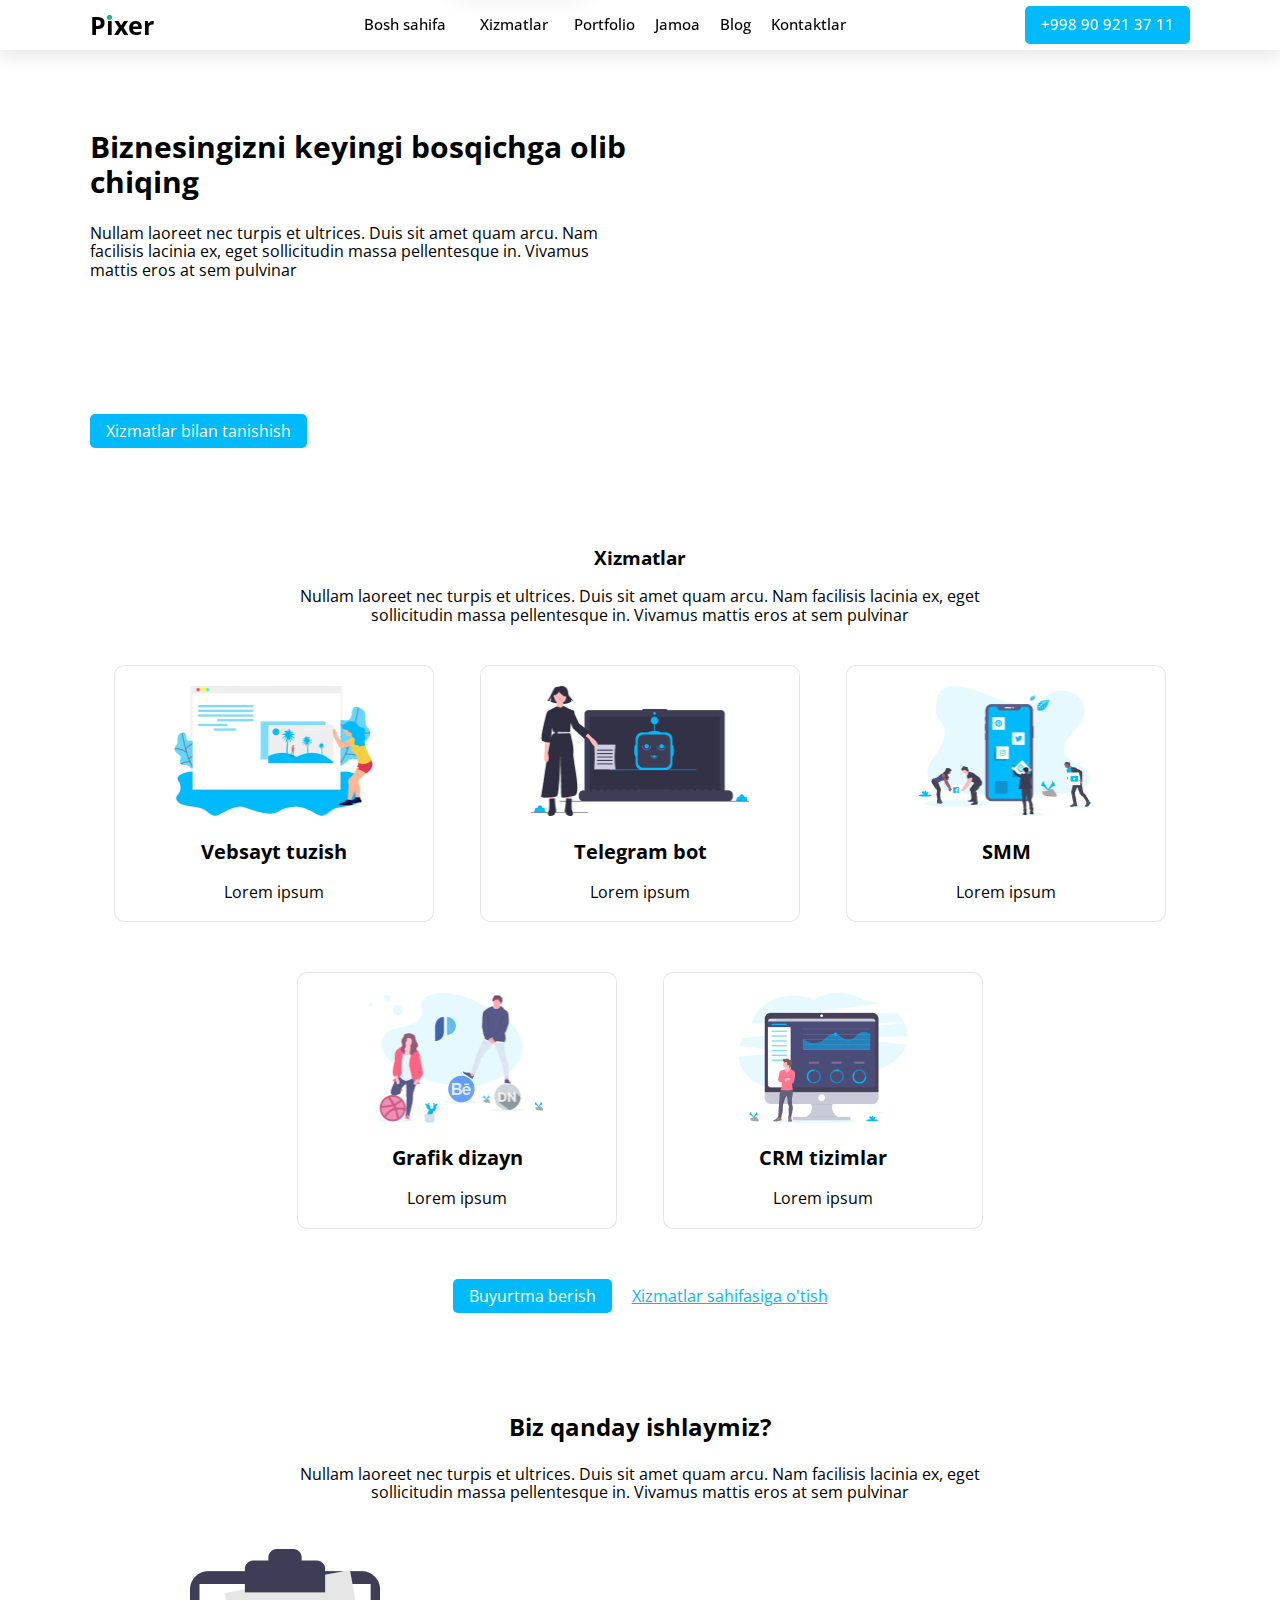
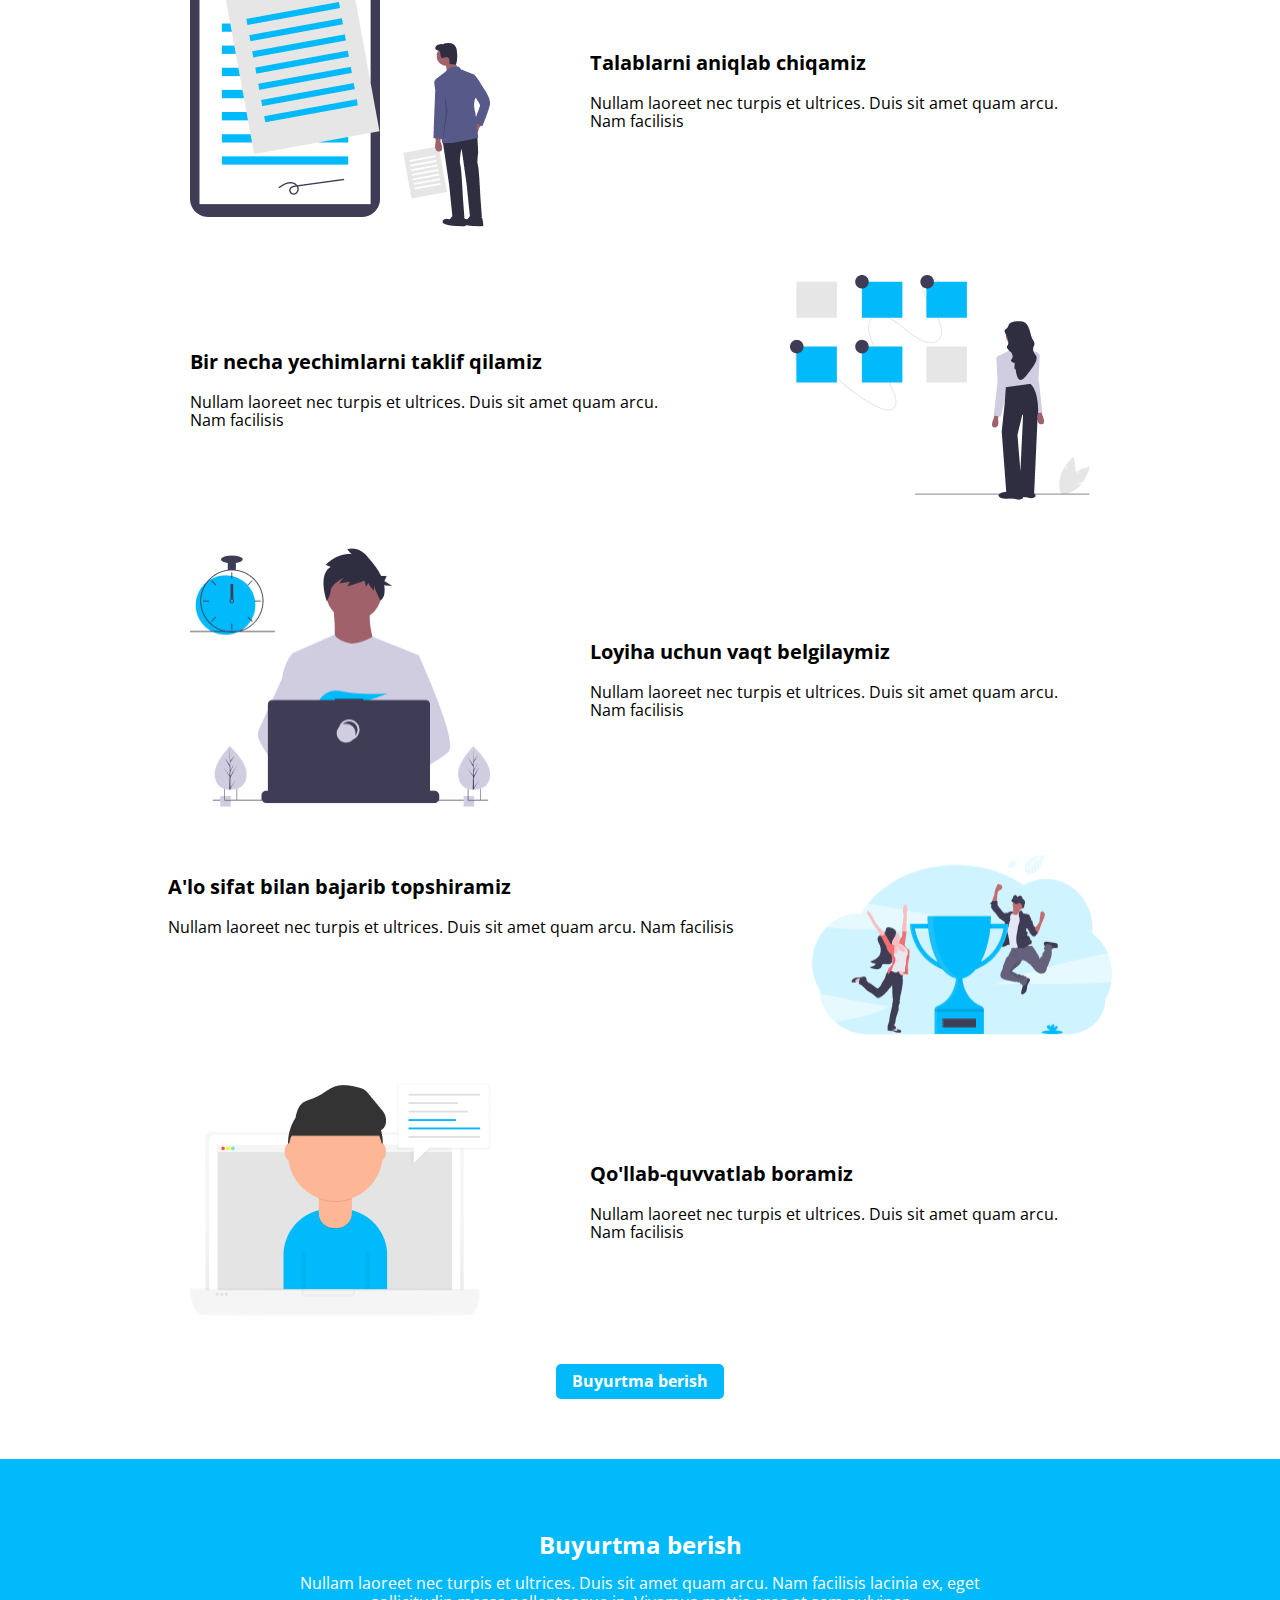
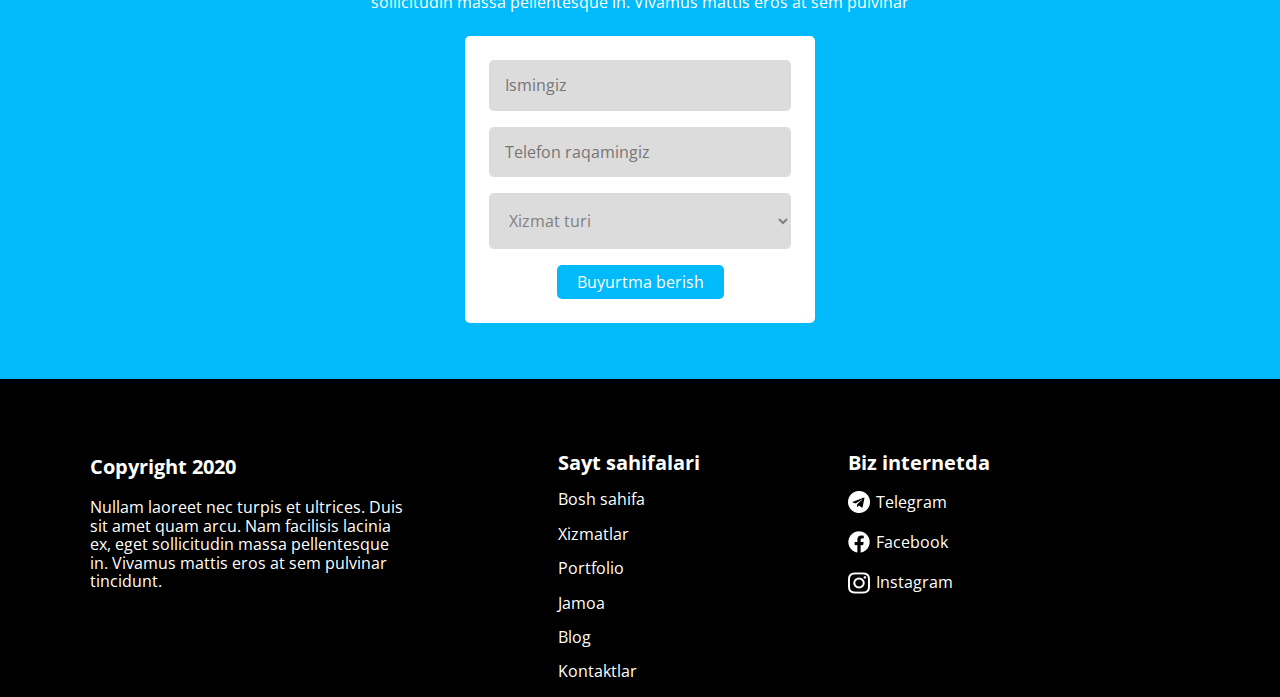
<file: index.html>
<!DOCTYPE html>
<html lang="en">

<head>
    <meta charset="UTF-8">
    <meta http-equiv="X-UA-Compatible" content="IE=edge">
    <meta name="viewport" content="width=device-width, initial-scale=1.0">
    <title>pixer</title>
    <link rel="stylesheet" href="./css/normalize.css">
    <link rel="stylesheet" href="./css/style.css">
    <link rel="preconnect" href="https://fonts.googleapis.com">
    <link rel="preconnect" href="https://fonts.gstatic.com" crossorigin>
    <link href="https://fonts.googleapis.com/css2?family=Open+Sans:wght@400;500;700&display=swap" rel="stylesheet">
</head>

<body>
    <header class="header">

        <div class="container">

            <div class="nav_bar">
                <div class="logo">
                    <a class="logo_text" href="index.html">Pixer</a>
                    <div class="logo_i"></div>
                </div>

                <ul class="nav_bar_link">
                    <li class="nav_li_1"><a class="nav_bar_list" href="index.html">Bosh sahifa</a></li>

                    <li class="nav_li_1 nav_li_2"><a class="nav_bar_list" href="#services_section">Xizmatlar</a>
                        <ul class="nav_bar_item">
                            <li><a class="nav_bar_list" href="#">Vebsayt</a></li>
                            <li><a class="nav_bar_list" href="#">Telegram bot</a></li>
                            <li><a class="nav_bar_list" href="#">SMM</a></li>
                            <li><a class="nav_bar_list" href="#">Grafik dizayn</a></li>
                            <li><a class="nav_bar_list" href="#">CRM tizim</a></li>
                        </ul>
                    </li>

                    <li class="nav_li_1"><a class="nav_bar_list" href="#tablet_section">Portfolio</a></li>

                    <li class="nav_li_1"><a class="nav_bar_list" href="#">Jamoa</a></li>

                    <li class="nav_li_1"><a class="nav_bar_list" href="#">Blog</a></li>

                    <li class="nav_li_1"><a class="nav_bar_list" href="#footer_section">Kontaktlar</a></li>

                </ul>
                
                <a class="tel" href="tel">+998 90 921 37 11</a>

            </div><!-- nav_bar -->

        </div><!-- container -->

    </header>


    <main>
        <section id="hero_section">
            <div class="container">
                <div class="site_hero">
                    <h1 class="visually-hidden"></h1>

                    <div class="hero_sect1">
                        <h2 class="sect1_title">Biznesingizni keyingi bosqichga olib chiqing</h2>
                        <p class="sect1_text">Nullam laoreet nec turpis et ultrices. Duis sit amet quam arcu. Nam
                            facilisis
                            lacinia ex, eget sollicitudin massa pellentesque in. Vivamus mattis eros at sem pulvinar</p>
                        <a class="sect1_btn" href="#">Xizmatlar bilan tanishish</a>
                    </div>

                    <div class="youtube">
                        <iframe width="560" height="315" src="https://www.youtube.com/embed/6_pru8U2RmM?controls=0"
                            title="YouTube video player"
                            allow="accelerometer; autoplay; clipboard-write; encrypted-media; gyroscope; picture-in-picture"
                            allowfullscreen></iframe>
                    </div>
                </div><!-- site_hero -->
            </div><!-- container -->
        </section><!-- hero_section -->

        <section id="services_section">
            <div class="container">
                <div class="services">
                    <div class="services_title">
                        <h3>Xizmatlar</h3>
                        <p>Nullam laoreet nec turpis et ultrices. Duis sit amet quam arcu. Nam facilisis lacinia ex,
                            eget
                            sollicitudin massa pellentesque in. Vivamus mattis eros at sem pulvinar</p>
                    </div>

                    <ul class="service_link">
                        <li class="service_li">
                            <div class="service_item"><a href="#">
                                    <img src="img/service1.png" width="200" height="130" alt="">
                                    <p class="item_text">Vebsayt tuzish</p>
                                    <span>Lorem ipsum</span>
                                </a>
                            </div>
                        </li>

                        <li class="service_li">
                            <div class="service_item"><a href="#">
                                    <img src="img/service2.png" width="220" height="130" alt="">
                                    <p class="item_text">Telegram bot</p>
                                    <span>Lorem ipsum</span>
                                </a>
                            </div>
                        </li>

                        <li class="service_li">
                            <div class="service_item"><a href="#">
                                    <img src="img/service3.png" width="177" height="130" alt="">
                                    <p class="item_text">SMM</p>
                                    <span>Lorem ipsum</span>
                                </a>
                            </div>
                        </li>

                        <li class="service_li">
                            <div class="service_item"><a href="#">
                                    <img src="img/service4.png" width="178" height="130" alt="">
                                    <p class="item_text">Grafik dizayn</p>
                                    <span>Lorem ipsum</span>
                                </a>
                            </div>
                        </li>

                        <li class="service_li">
                            <div class="service_item"><a href="#">
                                    <img src="img/service5.png" width="170" height="130" alt="">
                                    <p class="item_text">CRM tizimlar</p>
                                    <span>Lorem ipsum</span>
                                </a>
                            </div>
                        </li>
                    </ul>

                    <div class="services_button">
                        <button class="services_btn" href="#"> Buyurtma berish</button>
                        <a class="serv_btn" href="services.html">Xizmatlar sahifasiga o'tish</a>
                    </div>
                </div><!-- services -->
            </div><!-- container -->
        </section><!-- services_section -->

        <section id="tablet_section">
            <div class=container>
                <div class="section_1">
                    <div class="section_1_text">
                        <p class="section_1_title">Biz qanday ishlaymiz?</p>
                        <p>Nullam laoreet nec turpis et ultrices. Duis sit amet quam arcu. Nam
                            facilisis lacinia ex, eget
                            sollicitudin massa pellentesque in. Vivamus mattis eros at sem pulvinar</p>
                    </div>

                    <ul class="section_1_list">
                        <li class="section_1_link">
                            <div class="section_1_item">
                                <img src="img/step1png.png" width="300" height="278" alt="list">

                                <div class="item_text_sect">
                                    <p class="section_list_title">Talablarni aniqlab chiqamiz</p>
                                    <p class="section_list_text">Nullam laoreet nec turpis et ultrices. Duis sit amet
                                        quam
                                        arcu. Nam facilisis</p>
                                </div>
                            </div>
                        </li>

                        <li class="section_link">
                            <div class="section_1_item">

                                <div class="item_text_sect">
                                    <p class="section_list_title">Bir necha yechimlarni taklif qilamiz</p>
                                    <p class="section_list_text">Nullam laoreet nec turpis et ultrices. Duis sit amet
                                        quam
                                        arcu. Nam facilisis</p>
                                </div>

                                <img src="img/step2.png" width="300" height="225" alt="list">
                            </div>
                        </li>

                        <li class="section_1_link">
                            <div class="section_1_item">
                                <img src="img/step3.png" width="300" height="259" alt="list">

                                <div class="item_text_sect">
                                    <p class="section_list_title">Loyiha uchun vaqt belgilaymiz</p>
                                    <p class="section_list_text">Nullam laoreet nec turpis et ultrices. Duis sit amet
                                        quam
                                        arcu.
                                        Nam facilisis</p>
                                </div>
                            </div>
                        </li>

                        <li class="section_link">
                            <div class="section_1_item">
                                <div class="item_text_scet">
                                    <p class="section_list_title">A'lo sifat bilan bajarib topshiramiz</p>
                                    <p class="section_list_text">Nullam laoreet nec turpis et ultrices. Duis sit amet
                                        quam
                                        arcu.
                                        Nam facilisis</p>
                                </div>

                                <img src="img/step4.png" width="300" height="180" alt="list">
                            </div>
                        </li>

                        <li class="section_1_link">
                            <div class="section_1_item">
                                <img src="img/step5.png" width="300" height="233" alt="list">

                                <div class="item_text_sect">
                                    <p class="section_list_title">Qo'llab-quvvatlab boramiz</p>
                                    <p class="section_list_text">Nullam laoreet nec turpis et ultrices. Duis sit amet
                                        quam
                                        arcu.
                                        Nam facilisis</p>
                                </div>
                            </div>
                        </li>

                    </ul><!-- section_1_list -->
                    <button class="button_3" type="button">Buyurtma berish</button>
                </div><!-- section_1 -->
            </div><!-- container -->
        </section><!-- tablet_section -->

        <section id="input_section">
            <div class=container>
                <div class="input">

                    <p class="input_title">Buyurtma berish</p>
                    <p class="input_text">Nullam laoreet nec turpis et ultrices. Duis sit amet quam arcu. Nam facilisis
                        lacinia ex, eget sollicitudin massa pellentesque in. Vivamus mattis eros at sem pulvinar
                    </p>

                    <div class="input_form">
                        <form class="input_form_list" action="post" action="https://echo.htmlacademy.ru/">
                            <input class="input_item" placeholder="Ismingiz" name="Ism" type="text" required>
                            <input class="input_item" placeholder="Telefon raqamingiz" name="telefon" type="tel" required>
                            <select class="input_select" name="xizmat turi" required>
                                <option hidden >Xizmat turi</option>
                                <option>Vebsayt tuzish</option>
                                <option>Telegram bot</option>
                                <option>SMM</option>
                                <option>Grafik dizayn</option>
                                <option>CRM tizimlar</option>
                            </select>
                            <button class="form_btn" type="submit">Buyurtma berish</button>
                        </form>
                    </div>
                </div>
            </div><!-- container -->
        </section><!-- input_section -->

    </main>

    <footer id="footer_section">
        <div class=container>
            <div class="footer">
                <div class="footer_info">
                    <p class="footer_info_title">
                        Copyright 2020
                    </p>
                    <p class="footer_info_text">
                        Nullam laoreet nec turpis et ultrices. Duis sit amet quam arcu. Nam facilisis lacinia ex, eget sollicitudin massa pellentesque in. Vivamus mattis eros at sem pulvinar tincidunt.
                    </p>
                </div>

                <ul class="footer_list">
                    <li class="footer_link">
                        <a href="#" class="footer_item_title">Sayt sahifalari</a>
                    </li>
                    <li class="footer_link">
                        <a href="#" class="footer_item">Bosh sahifa</a>
                    </li>
                    <li class="footer_link">
                        <a href="#" class="footer_item">Xizmatlar</a>
                    </li>
                    <li class="footer_link">
                        <a href="#" class="footer_item">Portfolio</a>
                    </li>
                    <li class="footer_link">
                        <a href="#" class="footer_item">Jamoa</a>
                    </li>
                    <li class="footer_link">
                        <a href="#" class="footer_item">Blog</a>
                    </li>
                    <li class="footer_link">
                        <a href="#" class="footer_item">Kontaktlar</a>
                    </li>
                </ul>

                <ul class="social_list">
                    <li class="social_link"><a href="#" class="social_item_title">Biz internetda</a></li>
                    <li class="social_link"><img src="img/telegram.png" width="22" height="22" alt="telegram icon" class="social_img"><a target="blank" href="https://web.telegram.org/k/" class="social_item">Telegram</a></li>
                    <li class="social_link"><img src="img/facebook.png" width="22" height="22" alt="facebook icon" class="social_img"><a target="blank" href="https://www.facebook.com/" class="social_item">Facebook</a></li>
                    <li class="social_link"><img src="img/instagram.png" width="22" height="24" alt="instagram icon" class="social_img"><a target="blank" href="https://www.instagram.com/" class="social_item">Instagram</a></li>
                </ul>
            </div>
        </div><!-- container -->

    </footer>
</body>

</html>
</file>
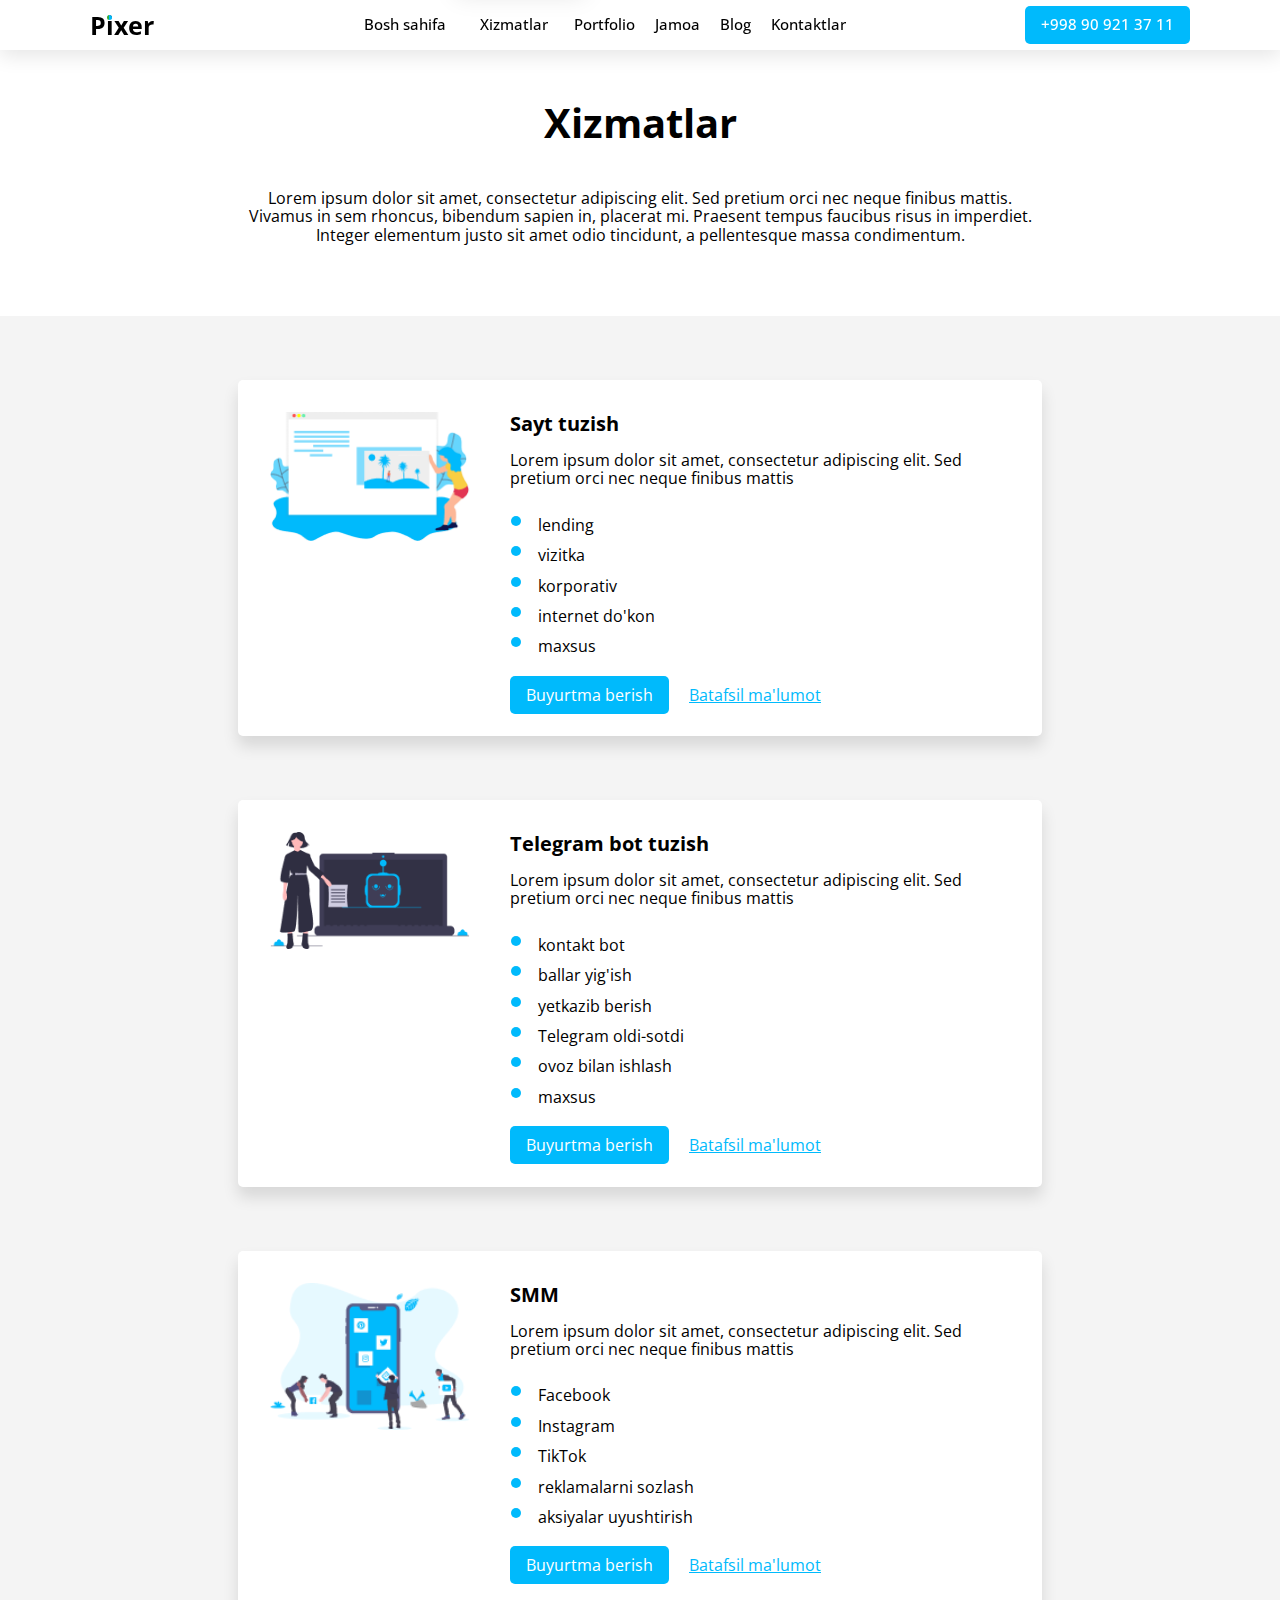
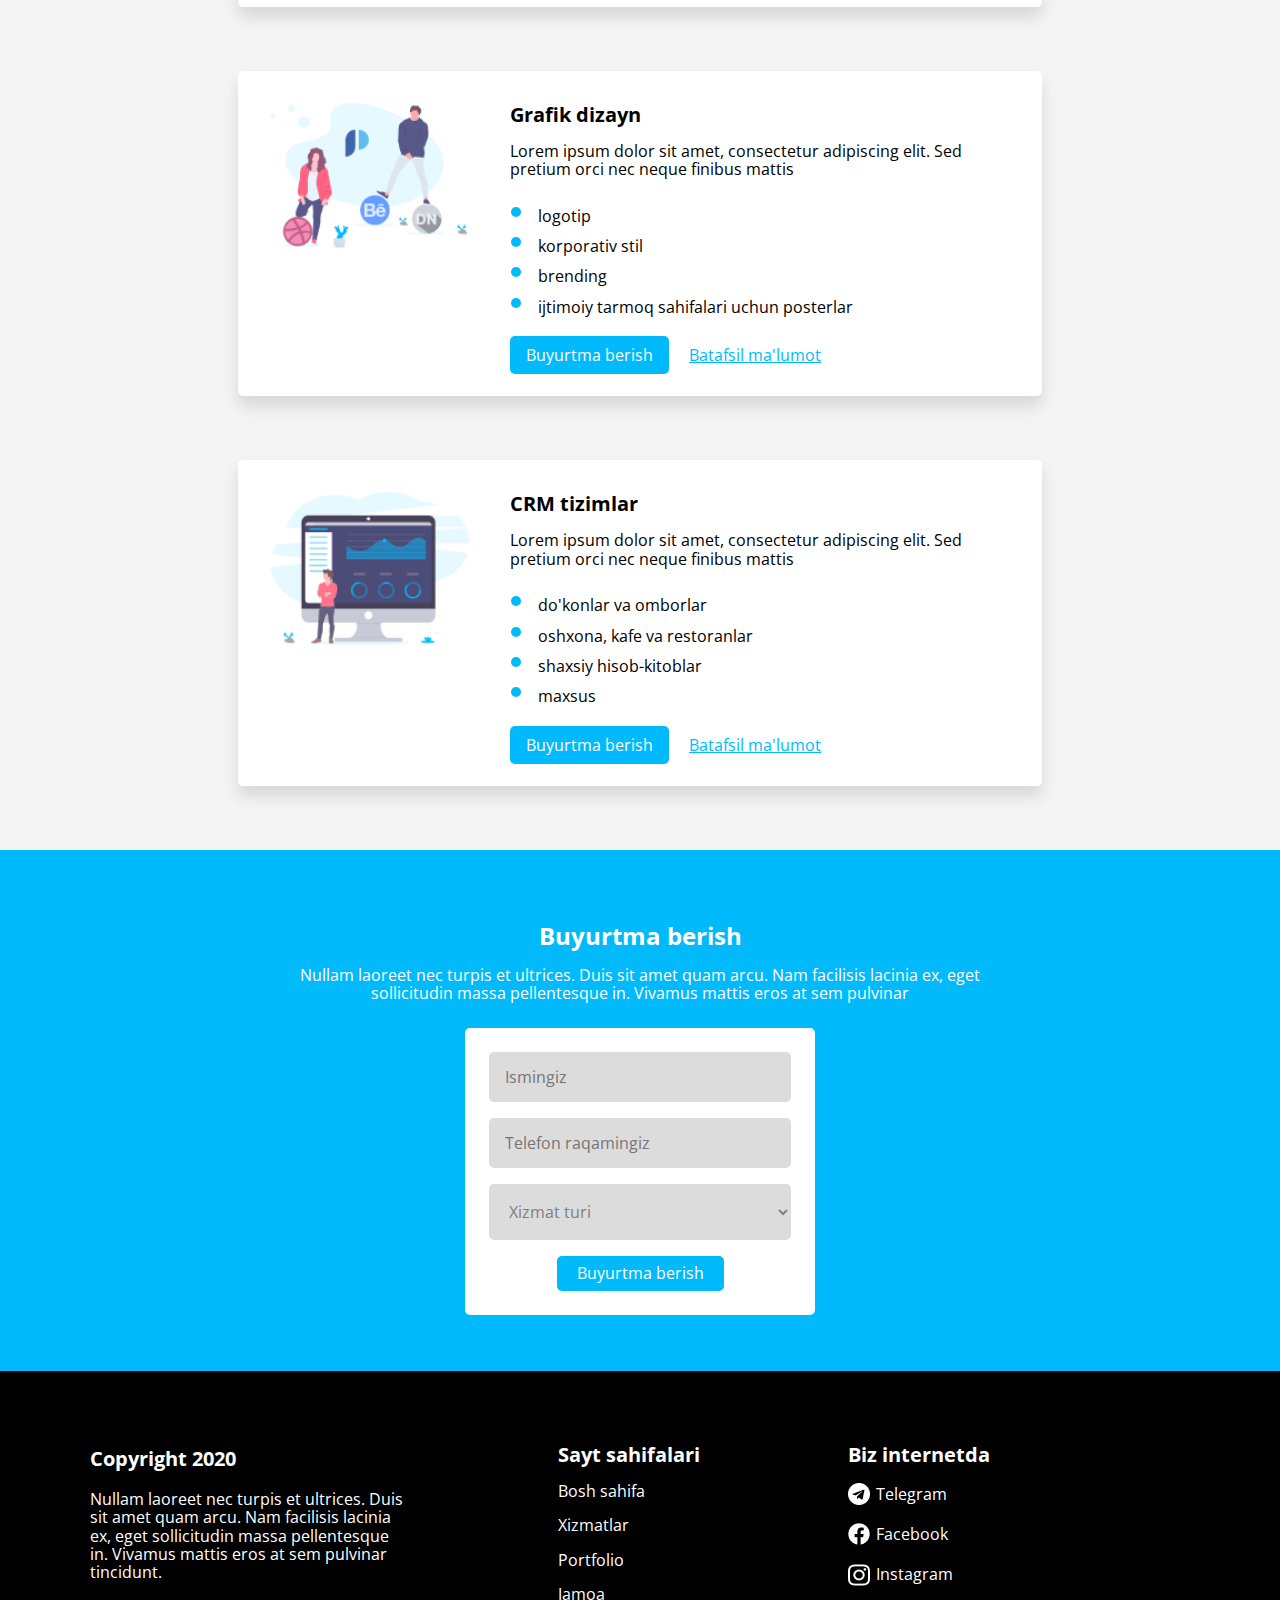
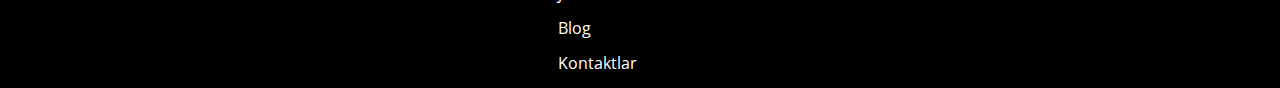
<file: services.html>
<!DOCTYPE html>
<html lang="en">

<head>
  <meta charset="UTF-8">
  <meta http-equiv="X-UA-Compatible" content="IE=edge">
  <meta name="viewport" content="width=device-width, initial-scale=1.0">
  <title>pixer</title>
  <link rel="stylesheet" href="./css/normalize.css">
  <link rel="stylesheet" href="./css/services.css">
  <link rel="preconnect" href="https://fonts.googleapis.com">
  <link rel="preconnect" href="https://fonts.gstatic.com" crossorigin>
  <link href="https://fonts.googleapis.com/css2?family=Open+Sans:wght@400;500;700&display=swap" rel="stylesheet">
</head>

<body>
  <header class="header">

    <div class="container">

      <div class="nav_bar">
        <div class="logo">
          <a class="logo_text" href="index.html">Pixer</a>
          <div class="logo_i"></div>
        </div>

        <ul class="nav_bar_link">
          <li class="nav_li_1"><a class="nav_bar_list" href="index.html">Bosh sahifa</a></li>

          <li class="nav_li_1 nav_li_2"><a class="nav_bar_list" href="#services_section">Xizmatlar</a>
            <ul class="nav_bar_item">
              <li><a class="nav_bar_list" href="#">Vebsayt</a></li>
              <li><a class="nav_bar_list" href="#">Telegram bot</a></li>
              <li><a class="nav_bar_list" href="#">SMM</a></li>
              <li><a class="nav_bar_list" href="#">Grafik dizayn</a></li>
              <li><a class="nav_bar_list" href="#">CRM tizim</a></li>
            </ul>
          </li>

          <li class="nav_li_1"><a class="nav_bar_list" href="#tablet_section">Portfolio</a></li>

          <li class="nav_li_1"><a class="nav_bar_list" href="#">Jamoa</a></li>

          <li class="nav_li_1"><a class="nav_bar_list" href="#">Blog</a></li>

          <li class="nav_li_1"><a class="nav_bar_list" href="#footer_section">Kontaktlar</a></li>

        </ul>
        
        <a class="tel" href="tel">+998 90 921 37 11</a>

      </div><!-- nav_bar -->

    </div><!-- container -->

  </header>

  <main>
    <section id="site_hero_section">
      <div class=container>
        <div class="site_hero">
          <h1 class="site_hero_title">Xizmatlar</h1>
          <p class="site_hero_text">Lorem ipsum dolor sit amet, consectetur adipiscing elit. Sed pretium orci nec neque
            finibus mattis. Vivamus in sem rhoncus, bibendum sapien in, placerat mi. Praesent tempus faucibus risus in
            imperdiet. Integer elementum justo sit amet odio tincidunt, a pellentesque massa condimentum.</p>
        </div><!-- site_hero -->
      </div><!-- container -->
    </section>

    <section id="#services_section">
      <div class=container>
        <div class="services">

          <ul class="services_list">

            <li class="services_link">
              <div class="services_box">
                <img class="services_img" src="img/service1.png" width="200" height="129" alt="img">

                <div class="services_box_inner">
                  <h2 class="services_box_title">Sayt tuzish</h2>
                  <p class="services_box_text">Lorem ipsum dolor sit amet, consectetur adipiscing elit. Sed pretium orci
                    nec neque finibus mattis</p>

                  <ul class="services_box_list">
                    <li class="services_box_link">
                      <a href="#" class="services_box_item">lending</a>
                    </li>
                    <li class="services_box_link">
                      <a href="#" class="services_box_item">vizitka</a>
                    </li>
                    <li class="services_box_link">
                      <a href="#" class="services_box_item">korporativ</a>
                    </li>
                    <li class="services_box_link">
                      <a href="#" class="services_box_item">internet do'kon</a>
                    </li>
                    <li class="services_box_link">
                      <a href="#" class="services_box_item">maxsus</a>
                    </li>
                  </ul>

                  <a class="services_button" href="#input_section">Buyurtma berish</a>
                  <a class="services_input" href="#">Batafsil ma'lumot</a>
                </div><!-- services_box_inner -->


              </div>
            </li>

            <li class="services_link">
              <div class="services_box">

                <img class="services_img" src="img/service2.png" width="200" height="117" alt="img">

                <div class="services_box_inner">
                  <h2 class="services_box_title">Telegram bot tuzish</h2>
                  <p class="services_box_text">Lorem ipsum dolor sit amet, consectetur adipiscing elit. Sed pretium orci
                    nec neque finibus mattis</p>

                  <ul class="services_box_list">
                    <li class="services_box_link">
                      <a href="#" class="services_box_item">kontakt bot</a>
                    </li>
                    <li class="services_box_link">
                      <a href="#" class="services_box_item">ballar yig'ish</a>
                    </li>
                    <li class="services_box_link">
                      <a href="#" class="services_box_item">yetkazib berish</a>
                    </li>
                    <li class="services_box_link">
                      <a href="#" class="services_box_item">Telegram oldi-sotdi</a>
                    </li>
                    <li class="services_box_link">
                      <a href="#" class="services_box_item">ovoz bilan ishlash</a>
                    </li>
                    <li class="services_box_link">
                      <a href="#" class="services_box_item">maxsus</a>
                    </li>
                  </ul>

                  <a class="services_button" href="#input_section">Buyurtma berish</a>
                  <a class="services_input" href="#">Batafsil ma'lumot</a>
                </div><!-- services_box_inner -->

              </div>
            </li>

            <li class="services_link">
              <div class="services_box">

                <img class="services_img" src="img/service3.png" width="200" height="147" alt="img">

                <div class="services_box_inner">
                  <h2 class="services_box_title">SMM</h2>
                  <p class="services_box_text">Lorem ipsum dolor sit amet, consectetur adipiscing elit. Sed pretium orci
                    nec neque finibus mattis</p>

                  <ul class="services_box_list">
                    <li class="services_box_link">
                      <a href="#" class="services_box_item">Facebook</a>
                    </li>
                    <li class="services_box_link">
                      <a href="#" class="services_box_item">Instagram</a>
                    </li>
                    <li class="services_box_link">
                      <a href="#" class="services_box_item">TikTok</a>
                    </li>
                    <li class="services_box_link">
                      <a href="#" class="services_box_item">reklamalarni sozlash</a>
                    </li>
                    <li class="services_box_link">
                      <a href="#" class="services_box_item">aksiyalar uyushtirish</a>
                    </li>
                  </ul>

                  <a class="services_button" href="#input_section">Buyurtma berish</a>
                  <a class="services_input" href="#">Batafsil ma'lumot</a>
                </div><!-- services_box_inner -->

              </div>
            </li>

            <li class="services_link">
              <div class="services_box">

                <img class="services_img" src="img/service4.png" width="200" height="145" alt="img">

                <div class="services_box_inner">
                  <h2 class="services_box_title">Grafik dizayn</h2>
                  <p class="services_box_text">Lorem ipsum dolor sit amet, consectetur adipiscing elit. Sed pretium orci
                    nec neque finibus mattis</p>

                  <ul class="services_box_list">
                    <li class="services_box_link">
                      <a href="#" class="services_box_item">logotip</a>
                    </li>
                    <li class="services_box_link">
                      <a href="#" class="services_box_item">korporativ stil</a>
                    </li>
                    <li class="services_box_link">
                      <a href="#" class="services_box_item">brending</a>
                    </li>
                    <li class="services_box_link">
                      <a href="#" class="services_box_item">ijtimoiy tarmoq sahifalari uchun posterlar</a>
                    </li>
                  </ul>

                  <a class="services_button" href="#input_section">Buyurtma berish</a>
                  <a class="services_input" href="#">Batafsil ma'lumot</a>
                </div><!-- services_box_inner -->

              </div>
            </li>

            <li class="services_link">
              <div class="services_box">

                <img class="services_img" src="img/service5.png" width="200" height="153" alt="img">

                <div class="services_box_inner">
                  <h2 class="services_box_title">CRM tizimlar</h2>
                  <p class="services_box_text">Lorem ipsum dolor sit amet, consectetur adipiscing elit. Sed pretium orci
                    nec neque finibus mattis</p>

                  <ul class="services_box_list">
                    <li class="services_box_link">
                      <a href="#" class="services_box_item">do'konlar va omborlar</a>
                    </li>
                    <li class="services_box_link">
                      <a href="#" class="services_box_item">oshxona, kafe va restoranlar</a>
                    </li>
                    <li class="services_box_link">
                      <a href="#" class="services_box_item">shaxsiy hisob-kitoblar</a>
                    </li>
                    <li class="services_box_link">
                      <a href="#" class="services_box_item">maxsus</a>
                    </li>
                  </ul>

                  <a class="services_button" href="#input_section">Buyurtma berish</a>
                  <a class="services_input" href="#">Batafsil ma'lumot</a>
                </div><!-- services_box_inner -->

              </div>
            </li>
          </ul>
        </div><!-- services -->
      </div><!-- container -->
      </services> <!-- services_section -->


      <section id="input_section">
        <div class=container>
          <div class="input">

            <p class="input_title">Buyurtma berish</p>
            <p class="input_text">Nullam laoreet nec turpis et ultrices. Duis sit amet quam arcu. Nam facilisis
              lacinia ex, eget sollicitudin massa pellentesque in. Vivamus mattis eros at sem pulvinar
            </p>

            <div class="input_form">
              <form class="input_form_list" action="post" action="https://echo.htmlacademy.ru/">
                <input class="input_item" placeholder="Ismingiz" name="Ism" type="text" required>
                <input class="input_item" placeholder="Telefon raqamingiz" name="telefon" type="tel" required>
                <select class="input_select" name="xizmat turi" required>
                  <option hidden>Xizmat turi</option>
                  <option>Vebsayt tuzish</option>
                  <option>Telegram bot</option>
                  <option>SMM</option>
                  <option>Grafik dizayn</option>
                  <option>CRM tizimlar</option>
                </select>
                <button class="form_btn" type="submit">Buyurtma berish</button>
              </form>
            </div>
          </div>
        </div><!-- container -->
      </section><!-- input_section -->

  </main>

  <footer id="footer_section">
    <div class=container>
      <div class="footer">
        <div class="footer_info">
          <p class="footer_info_title">
            Copyright 2020
          </p>
          <p class="footer_info_text">
            Nullam laoreet nec turpis et ultrices. Duis sit amet quam arcu. Nam facilisis lacinia ex, eget sollicitudin
            massa pellentesque in. Vivamus mattis eros at sem pulvinar tincidunt.
          </p>
        </div>

        <ul class="footer_list">
          <li class="footer_link">
            <a href="#" class="footer_item_title">Sayt sahifalari</a>
          </li>
          <li class="footer_link">
            <a href="#" class="footer_item">Bosh sahifa</a>
          </li>
          <li class="footer_link">
            <a href="#" class="footer_item">Xizmatlar</a>
          </li>
          <li class="footer_link">
            <a href="#" class="footer_item">Portfolio</a>
          </li>
          <li class="footer_link">
            <a href="#" class="footer_item">Jamoa</a>
          </li>
          <li class="footer_link">
            <a href="#" class="footer_item">Blog</a>
          </li>
          <li class="footer_link">
            <a href="#" class="footer_item">Kontaktlar</a>
          </li>
        </ul>

        <ul class="social_list">
          <li class="social_link"><a href="#" class="social_item_title">Biz internetda</a></li>
          <li class="social_link"><img src="img/telegram.png" width="22" height="22" alt="telegram icon"
              class="social_img"><a target="blank" href="https://web.telegram.org/k/" class="social_item">Telegram</a>
          </li>
          <li class="social_link"><img src="img/facebook.png" width="22" height="22" alt="facebook icon"
              class="social_img"><a target="blank" href="https://www.facebook.com/" class="social_item">Facebook</a>
          </li>
          <li class="social_link"><img src="img/instagram.png" width="22" height="24" alt="instagram icon"
              class="social_img"><a target="blank" href="https://www.instagram.com/" class="social_item">Instagram</a>
          </li>
        </ul>
      </div>
    </div><!-- container -->

  </footer>
</body>

</html>
</file>
<file: css/style.css>
* {
    box-sizing: border-box;
}

body {
    font-family: 'Open Sans', sans-serif;
}

.container {
    max-width: 1130px;
    margin: 0 auto;
    padding: 0 15px;
}   


.header {
    position: fixed;
    z-index: 3;
    top: 0;
    width: 100%;
    background-color: rgba(255, 255, 255, 0.9);
    box-shadow: 0px 6px 20px rgba(0, 0, 0, 0.1);
}

.nav_bar {
    padding: 0;
    display: flex;
    justify-content: space-between;
}

.logo {
    margin: auto 0;
    font-size: 25px;
    font-weight: bold;
    position: relative;
    user-select: none;
}

.logo:active {
    opacity: .5;
}

.logo_text {
    color: black;
    text-decoration: none;
}


.logo_i {
    height: 5px;
    width: 5px;
    border-radius: 50%;
    position: absolute;
    left: 17px;
    top: 4px;
    background: rgb(53, 175, 57);
    background-image: linear-gradient(90deg, rgba(53, 175, 57, 1) 50%, rgba(0, 186, 252, 1) 50%);
}

.nav_bar_link {
    margin: auto 0;
    margin-left: 30px;
    padding: 0;
    display: flex;
    list-style-type: none;
}

.nav_li_1:hover {
    box-shadow: inset 0px -3px 0px 0px #00BAFC;
    transition: all .5s;
}

.nav_li_1:active {
    background-color: #00BAFC;
}

.nav_li_1 {
    padding: 15px 10px;
}

.nav_li_3 {
    margin: auto 0;
}

.nav_bar_list {
    text-decoration: none;
    color: black;
    font-size: 15px;
    font-weight: 500;
}

.nav_li_2 {
    margin: 0 14px;
    height: 50px;
    width: 80px;
    position: relative;
}

.nav_bar_item {
    margin: 0;
    padding: 0;
    width: 131px;
    list-style-type: none;
    background-color: rgba(255, 255, 255, .9);
    box-shadow: 0px 4px 24px rgba(0, 0, 0, .1);
    border-radius: 5px;
    position: absolute;
    z-index: -1;
    left: -15px;
    top: -200px;
}

.nav_li_2:hover .nav_bar_item{
    transform: translateY(250px);
    transition: .5s;
}

.nav_bar_item li {
    padding: 10px;
    border-radius: 5px;
}

.nav_bar_item li:hover {
    background-color: #00BAFC;
    transition: all .5s;
}

.nav_bar_item li:hover .nav_bar_list{
    color: white;    
}

.nav_bar_item li:active {
    opacity: .5;
}

.visually-hidden {
    visibility: hidden;
}

.tel {
    text-decoration: none;
    margin: auto 0;
    font-size: 15px;
    font-weight: 500;
    padding: 10px 16px;
    border-radius: 5px;
    background-color: #00BAFC;
    color: white;
}

.tel:hover {
    color: #00BAFC;
    background-color: white;
    box-shadow: inset 0px 0px 0px 2px #00BAFC;
}

.tel:active {
    color: white;
    background-color: #69ccf0;
    box-shadow: none;
}




.site_hero {
    margin: 80px 0;
    margin-top: 130px;
    display: flex;
    justify-content: space-between;
}

.hero_sect1 {
    width: fit-content;
    position: relative;
    margin-right: auto;
}

.sect1_title {
    margin: 0;
    font-size: 30px;
    margin-bottom: 25px;
    position: static;
    z-index: 0;
}

.sect1_text {
    margin: 0;
}

.sect1_btn {
    text-decoration: none;
    color: white;
    position: absolute;
    bottom: 0;
    padding: 8px 16px;
    background-color: #00BAFC;
    border-radius: 5px;
    border: none;
}

.sect1_btn:hover {
    opacity: .8;
}

.sect1_btn:active {
    opacity: .5;
}



.services {
    text-align: center;
}

.services_title {
    display: inline-block;
    width: 720px;
}

.service_link {
    margin: 0;
    margin-top: 25px;
    padding: 0;
    list-style-type: none;
    display: flex;
    justify-content: center;
    flex-wrap: wrap;
}

.service_li {
    margin: 0 23px;
    margin-bottom: 50px;
}


.service_item {
    width: 320px;
    padding: 20px;
    background: #FFFFFF;
    border: 1px solid rgba(0, 0, 0, .1);
    border-radius: 10px;
    user-select: none;
}

.service_item:hover {
    box-shadow: 5px 10px 10px rgba(0, 0, 0, 0.1);
}

.service_item:active {
    box-shadow: 0px 5px 5px rgba(0, 0, 0, 0.1);
}

.service_item a {
    text-decoration: none;
    color: black;
}

.item_text {
    font-size: 20px;
    font-weight: 700;
}


.services_button {
    margin-bottom: 100px;
    display: flex;
    justify-content: center;
}

.services_btn {
    padding: 8px 16px;
    background-color: #00BAFC;
    color: white;
    text-decoration: none;
    border-radius: 5px;
    margin-right: 10px;
    border: none;
}

.services_btn:hover {
    opacity: .8;
}

.services_btn:active {
    opacity: .5;
}

.serv_btn {
    color: #00BAFC;
    margin: auto 0;
    margin-left: 10px;
}

.serv_btn:hover {
    opacity: .7;
    text-decoration: none;
}

.serv_btn:active {
    opacity: .5;
}


.section_1_text {
    text-align: center;
    width: 720px;
    margin: 30px auto;
}

.section_1_title {
    font-weight: 700;
    font-size: 24px;
}

.section_1_list {
    margin: 0px;
    padding: 0px;
    list-style-type: none;
}

.section_1_item {
    margin: 48px 0;
    display: flex;
    justify-content: space-evenly;
}

.item_text_sect {
    width: 500px;
    margin: auto 0;
}

.section_list_title {
    font-size: 20px;
    font-weight: 700;
}

.button_3 {
    border: none;
    display: flex;
    margin: 0 auto;
    margin-bottom: 60px;
    padding: 8px 16px;
    color: white;
    background-color: #00BAFC;
    font-weight: 700;
    border-radius: 5px;
}

.button_3:hover {
    opacity: .7;
    transition: all .2s;
}

.button_3:active {
    opacity: .5;
}


iframe{
    border-radius: 5px;
    outline: none;
    border: none;
}

#input_section {
    background-color: #00BAFC;
}

.input {
    padding: 56px 0;
    text-align: center;
    color: white;
}

.input_title {
    margin: 16px 0;
    font-weight: bold;
    font-size: 24px;
}

.input_text {
    width: 719px;
    margin: 0 auto;
    margin-bottom: 25px;
}

.input_form {
    padding: 24px;
    width: 350px;
    margin: 0 auto;
    background-color: white;
    border-radius: 5px;
}

.input_form_list {
    display: flex;
    flex-direction: column;
}

.input_item {
    margin-bottom: 16px;
    padding: 16px;
    border-radius: 5px;
    border: none;
    background-color: #dddcdc;
}

.input_select {
    padding: 16px;
    color: gray;
    border-radius: 5px;
    border: none;
    background-color: #dddcdc;
}

.form_btn {
    margin: 0 auto;
    margin-top: 16px;
    padding: 8px 16px;
    width: 167px;
    color: white;
    border: none;
    border-radius: 5px;
    outline: none;
    background-color: #00BAFC;
}
.form_btn:hover{
    opacity: .7;
}
.form_btn:active{
    opacity: .5;
}

footer {
    background-color: black;
}

.footer {
    padding-top: 56px;
    display: flex;
    justify-content: space-between;
    color: white;
}

.footer_info {
    width: 320px;
}

.footer_info_title {
    font-weight: bold;
    font-size: 20px;
}

.footer_list {
    margin: 0px;
    padding: 0px;
    list-style-type: none;
}

.footer_link {
    margin: 16px 0;
}

.footer_item_title{
    font-size: 20px;
    font-weight: 700;
    text-decoration:none;
    color:white;
}
.footer_item {
    text-decoration: none;
    color: white;
}

.footer_item:hover {
    color: #00BAFC;
}
.footer_item:active{
    opacity: .7;
}

.social_list {
    margin: 0px;
    margin-right: 200px;
    padding: 0px;
    list-style-type: none;
}

.social_link{
    margin: 16px 0;
    height: 24px;
    position: relative;
}
.social_item {
    text-decoration: none;
    color: white;
    position: absolute;
    top: 2px;
    left: 28px;
}

.social_item_title{
    font-size: 20px;
    font-weight: 700;
    text-decoration:none;
    color:white;
}
.social_item:hover {
    color: #00BAFC;
}
.social_item:active{
    opacity: .7;
}
@media (max-width:1130px){

    .container{
        max-width: 700px;
    }
    iframe{
        width: fit-content;
    }
    .sect1_title {
        font-size: 25px;
    }
}
</file>
<file: css/services.css>
* {
  box-sizing: border-box;
}

body {
  font-family: 'Open Sans', sans-serif;
}

.container {
  max-width: 1130px;
  margin: 0 auto;
  padding: 0 15px;
}  

.header {
  position: fixed;
  z-index: 3;
  top: 0;
  width: 100%;
  background-color: rgba(255, 255, 255, 0.9);
  box-shadow: 0px 6px 20px rgba(0, 0, 0, 0.1);
}

.nav_bar {
  padding: 0;
  display: flex;
  justify-content: space-between;
}

.logo {
  margin: auto 0;
  font-size: 25px;
  font-weight: bold;
  position: relative;
  user-select: none;
}

.logo:active {
  opacity: .5;
}

.logo_text {
  color: black;
  text-decoration: none;
}


.logo_i {
  height: 5px;
  width: 5px;
  border-radius: 50%;
  position: absolute;
  left: 17px;
  top: 4px;
  background: rgb(53, 175, 57);
  background-image: linear-gradient(90deg, rgba(53, 175, 57, 1) 50%, rgba(0, 186, 252, 1) 50%);
}

.nav_bar_link {
  margin: auto 0;
  padding: 0;
  margin-left: 30px;
  display: flex;
  list-style-type: none;
}

.nav_li_1:hover {
  box-shadow: inset 0px -3px 0px 0px #00BAFC;
  transition: all .5s;
}

.nav_li_1:active {
  background-color: #00BAFC;
}

.nav_li_1 {
  padding: 15px 10px;
}

.nav_li_3 {
  margin: auto 0;
}

.nav_bar_list {
  text-decoration: none;
  color: black;
  font-size: 15px;
  font-weight: 500;
}

.nav_li_2 {
  margin: 0 14px;
  height: 50px;
  width: 80px;
  position: relative;
}

.nav_bar_item {
  margin: 0;
  padding: 0;
  width: 131px;
  list-style-type: none;
  background-color: rgba(255, 255, 255, .9);
  box-shadow: 0px 4px 24px rgba(0, 0, 0, .1);
  border-radius: 5px;
  position: absolute;
  z-index: -1;
  left: -15px;
  top: -200px;
}

.nav_li_2:hover .nav_bar_item{
  transform: translateY(250px);
  transition: .5s;
}

.nav_bar_item li {
  padding: 10px;
  border-radius: 5px;
}

.nav_bar_item li:hover {
  background-color: #00BAFC;
  transition: all .5s;
}

.nav_bar_item li:hover .nav_bar_list{
  color: white;    
}

.nav_bar_item li:active {
  opacity: .5;
}

.visually-hidden {
  visibility: hidden;
}

.tel {
  text-decoration: none;
  margin: auto 0;
  font-size: 15px;
  font-weight: 500;
  padding: 10px 16px;
  border-radius: 5px;
  background-color: #00BAFC;
  color: white;
}

.tel:hover {
  color: #00BAFC;
  background-color: white;
  box-shadow: inset 0px 0px 0px 2px #00BAFC;
}

.tel:active {
  color: white;
  background-color: #69ccf0;
  box-shadow: none;
}

main{
  background-color: #F4F4F4;
}
#site_hero_section{
  background-color: white;
}

.site_hero{
  margin: auto;
  margin-top: 100px;
  text-align: center;
}
.site_hero_title{
  font-weight: bold;
  font-size: 40px;
}
.site_hero_text{
  margin-bottom: 72px;
  display: inline-block;
  width: 800px;
}


.services{
  margin-top: 30px;
}

.services_list{
  margin: 0 auto;
  padding: 0px;
  list-style-type:none;
  width: 804px;
}
.services_box{
  margin: 64px 0;
  padding: 32px;
  display: flex;
  background: #FFFFFF;
  box-shadow: 0px 10px 16px rgba(0, 0, 0, 0.12);
  border-radius: 5px;
}

.services_box_inner{
  margin-left: 40px;
}
.services_box_title{
  margin: 0;
  margin-bottom: 16px;
  font-weight: bold;
  font-size: 20px;
}
.services_box_list{
  margin: 0;
  margin-left: 28px;
  margin-bottom: 30px;
  padding: 0px;
  list-style-type: disc;
}
.services_box_link::marker{
  font-size: 28px;
  color: #00BAFC;
}
.services_box_item{
  text-decoration:none;
  color:black;
}
.services_box_item:hover{
  color: #00BAFC;
}
.services_box_item:active{
  opacity: .7;
}
.services_button {
  text-decoration:none;
  padding: 8px 16px;
  width: 167px;
  color: white;
  border: none;
  border-radius: 5px;
  outline: none;
  background-color: #00BAFC;
}
.services_button:hover{
  opacity: .7;
}
.services_button:active{
  opacity: .5;
}

.services_input{
  color: #00BAFC;
  margin-left: 16px;
}
.services_input:hover{
  text-decoration: none;
  opacity: .7;
}
.services_input:active{
  text-decoration: none;
  opacity: .5;
}








#input_section {
  background-color: #00BAFC;
}

.input {
  padding: 56px 0;
  text-align: center;
  color: white;
}

.input_title {
  margin: 16px 0;
  font-weight: bold;
  font-size: 24px;
}

.input_text {
  width: 719px;
  margin: 0 auto;
  margin-bottom: 25px;
}

.input_form {
  padding: 24px;
  width: 350px;
  margin: 0 auto;
  background-color: white;
  border-radius: 5px;
}

.input_form_list {
  display: flex;
  flex-direction: column;
}

.input_item {
  margin-bottom: 16px;
  padding: 16px;
  border-radius: 5px;
  border: none;
  background-color: #dddcdc;
}

.input_select {
  padding: 16px;
  color: gray;
  border-radius: 5px;
  border: none;
  background-color: #dddcdc;
}

.form_btn {
  margin: 0 auto;
  margin-top: 16px;
  padding: 8px 16px;
  width: 167px;
  color: white;
  border: none;
  border-radius: 5px;
  outline: none;
  background-color: #00BAFC;
}
.form_btn:hover{
  opacity: .7;
}
.form_btn:active{
  opacity: .5;
}

footer {
  background-color: black;
}

.footer {
  padding-top: 56px;
  display: flex;
  justify-content: space-between;
  color: white;
}

.footer_info {
  width: 320px;
}

.footer_info_title {
  font-weight: bold;
  font-size: 20px;
}

.footer_list {
  margin: 0px;
  padding: 0px;
  list-style-type: none;
}

.footer_link {
  margin: 16px 0;
}

.footer_item_title{
  font-size: 20px;
  font-weight: 700;
  text-decoration:none;
  color:white;
}
.footer_item {
  text-decoration: none;
  color: white;
}

.footer_item:hover {
  color: #00BAFC;
}
.footer_item:active{
  opacity: .7;
}

.social_list {
  margin: 0px;
  margin-right: 200px;
  padding: 0px;
  list-style-type: none;
}

.social_link{
  margin: 16px 0;
  height: 24px;
  position: relative;
}
.social_item {
  text-decoration: none;
  color: white;
  position: absolute;
  top: 2px;
  left: 28px;
}

.social_item_title{
  font-size: 20px;
  font-weight: 700;
  text-decoration:none;
  color:white;
}
.social_item:hover {
  color: #00BAFC;
}
.social_item:active{
  opacity: .7;
}
</file>
